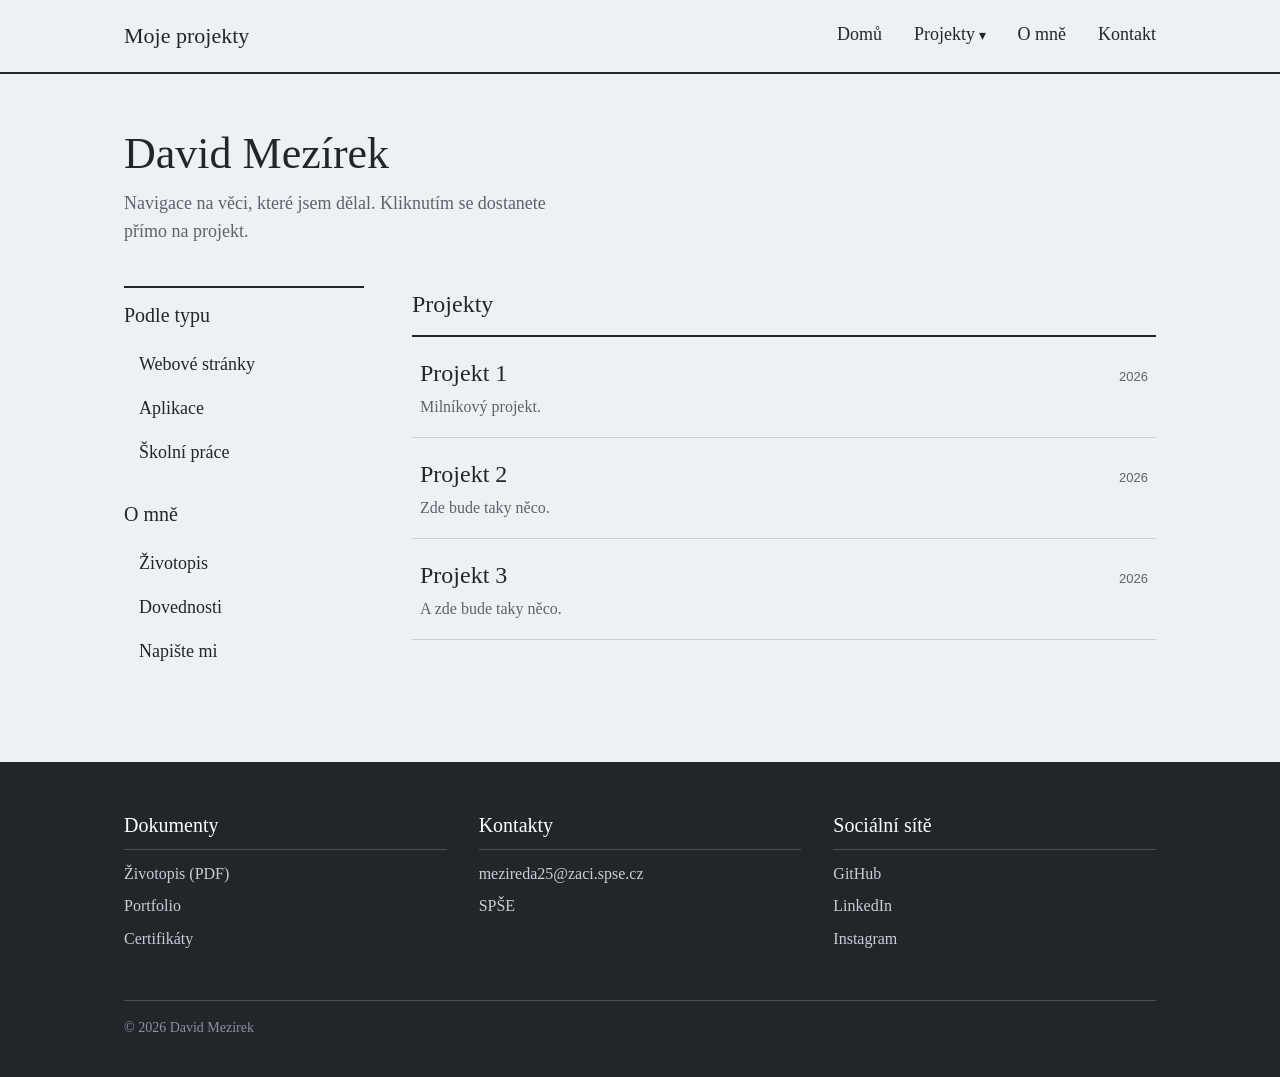
<file: index.html>
<!DOCTYPE html>
<html lang="cs">
<head>
    <meta charset="UTF-8">
    <meta name="viewport" content="width=device-width, initial-scale=1.0">
    <title>Moje projekty</title>
    <style>
        * { box-sizing: border-box; }

        body {
            margin: 0;
            font-family: Georgia, "Times New Roman", serif;
            font-size: 18px;
            line-height: 1.55;
            color: #22262b;
            background: #eef1f4;
        }

        a { color: inherit; }

        .wrap {
            max-width: 1080px;
            margin: 0 auto;
            padding: 0 24px;
        }

       

        header {
            border-bottom: 2px solid #22262b;
            position: relative;
            z-index: 10;
        }

        header .wrap {
            display: flex;
            align-items: center;
            justify-content: space-between;
            min-height: 72px;
            position: relative;
        }

        .logo {
            font-size: 22px;
            text-decoration: none;
        }

        
        .menu-toggle {
            position: absolute;
            opacity: 0;
            pointer-events: none;
        }

        .menu-btn {
            display: none;
            border: 2px solid #22262b;
            padding: 6px 12px;
            cursor: pointer;
            user-select: none;
        }

        .menu-toggle:focus-visible + .menu-btn {
            outline: 2px solid #22262b;
            outline-offset: 3px;
        }

        .main-nav > ul {
            list-style: none;
            margin: 0;
            padding: 0;
            display: flex;
            gap: 32px;
        }

        .main-nav li { position: relative; }

        .main-nav a {
            display: block;
            text-decoration: none;
            padding: 6px 0;
            border-bottom: 2px solid transparent;
        }

        .main-nav a:hover,
        .main-nav a:focus-visible {
            border-bottom-color: #22262b;
            outline: none;
        }

        
        .has-dropdown > a::after {
            content: " ▾";
            font-size: 14px;
        }

        .dropdown {
            list-style: none;
            margin: 0;
            padding: 8px 0;
            position: absolute;
            top: 100%;
            left: -16px;
            min-width: 220px;
            background: #ffffff;
            border: 2px solid #22262b;
            display: none;
        }

        .has-dropdown:hover > .dropdown,
        .has-dropdown:focus-within > .dropdown {
            display: block;
        }

        .dropdown a {
            padding: 8px 16px;
            border-bottom: none;
        }

        .dropdown a:hover,
        .dropdown a:focus-visible {
            background: #eef1f4;
        }

        

        .hero {
            padding: 56px 0 40px;
        }

        .hero h1 {
            font-weight: normal;
            font-size: 44px;
            line-height: 1.1;
            margin: 0 0 12px;
        }

        .hero p {
            margin: 0;
            max-width: 52ch;
            color: #5b636c;
        }

        

        .layout {
            display: grid;
            grid-template-columns: 240px 1fr;
            grid-template-areas: "sidebar content";
            gap: 48px;
            align-items: start;
            margin-bottom: 64px;
        }

        .layout > main { grid-area: content; min-width: 0; }
        .layout > aside { grid-area: sidebar; }

        main h2,
        aside h2 {
            font-weight: normal;
            font-size: 24px;
            margin: 0 0 12px;
        }

        .projects {
            list-style: none;
            padding: 0;
            margin: 0;
            border-top: 2px solid #22262b;
        }

        .projects li { border-bottom: 1px solid #c9ced4; }

        .projects a {
            display: grid;
            grid-template-columns: 1fr auto;
            align-items: baseline;
            gap: 24px;
            padding: 18px 8px;
            text-decoration: none;
        }

        .projects a:hover,
        .projects a:focus-visible {
            background: #ffffff;
            outline: none;
        }

        .projects .name { font-size: 24px; }

        .projects .desc {
            display: block;
            font-size: 16px;
            color: #5b636c;
            margin-top: 2px;
        }

        .projects .tag {
            font-family: Arial, Helvetica, sans-serif;
            font-size: 13px;
            color: #5b636c;
            white-space: nowrap;
        }

    

        .side-nav {
            border-top: 2px solid #22262b;
            padding-top: 12px;
        }

        .side-nav h2 { font-size: 20px; }

        .side-nav ul {
            list-style: none;
            margin: 0 0 24px;
            padding: 0;
        }

        .side-nav a {
            display: block;
            padding: 8px 12px;
            text-decoration: none;
            border-left: 3px solid transparent;
        }

        .side-nav a:hover,
        .side-nav a:focus-visible {
            background: #ffffff;
            border-left-color: #22262b;
            outline: none;
        }

        

        footer {
            background: #22262b;
            color: #c9ced4;
            padding: 48px 0 24px;
            font-size: 16px;
        }

        .footer-cols {
            display: grid;
            grid-template-columns: repeat(3, 1fr);
            gap: 32px;
        }

        footer h3 {
            color: #ffffff;
            font-weight: normal;
            font-size: 20px;
            margin: 0 0 12px;
            padding-bottom: 8px;
            border-bottom: 1px solid #4a5058;
        }

        footer ul {
            list-style: none;
            margin: 0;
            padding: 0;
        }

        footer li { margin-bottom: 8px; }

        footer a { text-decoration: none; }

        footer a:hover,
        footer a:focus-visible {
            color: #ffffff;
            text-decoration: underline;
            outline: none;
        }

        .copyright {
            margin-top: 40px;
            padding-top: 16px;
            border-top: 1px solid #4a5058;
            font-size: 14px;
            color: #8a929b;
        }

        

        @media (max-width: 767px) {
            .menu-btn { display: block; }

            .main-nav {
                position: absolute;
                top: 100%;
                left: 0;
                right: 0;
                background: #eef1f4;
                border-bottom: 2px solid #22262b;
                display: none;
            }

            .menu-toggle:checked ~ .main-nav { display: block; }

            .main-nav > ul {
                flex-direction: column;
                gap: 0;
                padding: 8px 24px 16px;
            }

            .main-nav a { padding: 12px 0; }

            
            .has-dropdown > a::after { content: ""; }

            .dropdown {
                display: block;
                position: static;
                border: none;
                background: none;
                padding: 0 0 0 16px;
                min-width: 0;
            }

            .dropdown a { padding: 8px 0; }

            .hero { padding: 40px 0 28px; }
            .hero h1 { font-size: 34px; }

            
            .layout {
                grid-template-columns: 1fr;
                grid-template-areas:
                    "content"
                    "sidebar";
                gap: 40px;
            }

            .projects a { grid-template-columns: 1fr; gap: 6px; }

            .footer-cols { grid-template-columns: 1fr; }
        }
    </style>
</head>
<body>

    <header>
        <div class="wrap">
            <a class="logo" href="#">Moje projekty</a>

            <input type="checkbox" id="menu-toggle" class="menu-toggle">
            <label for="menu-toggle" class="menu-btn">Menu</label>

            <nav class="main-nav" aria-label="Hlavní navigace">
                <ul>
                    <li><a href="#">Domů</a></li>
                    <li class="has-dropdown">
                        <a href="#projekty">Projekty</a>
                        <ul class="dropdown">
                            <li><a href="hlavní.html">Projekt 1</a></li>
                            <li><a href="#projekt-2">Projekt 2</a></li>
                            <li><a href="#projekt-3">Projekt 3</a></li>
                        </ul>
                    </li>
                    <li><a href="#o-mne">O mně</a></li>
                    <li><a href="#kontakt">Kontakt</a></li>
                </ul>
            </nav>
        </div>
    </header>

    <div class="wrap">

        <section class="hero">
            <h1>David Mezírek</h1>
            <p>Navigace na věci, které jsem dělal. Kliknutím se dostanete přímo na projekt.</p>
        </section>

        <div class="layout">

            <main id="projekty">
                <h2>Projekty</h2>
                <ul class="projects">

                    <li id="projekt-1">
                        <a href="hlavní.html">
                            <span>
                                <span class="name">Projekt 1</span>
                                <span class="desc">Milníkový projekt.</span>
                            </span>
                            <span class="tag">2026</span>
                        </a>
                    </li>

                    <li id="projekt-2">
                        <a href="">
                            <span>
                                <span class="name">Projekt 2</span>
                                <span class="desc">Zde bude taky něco.</span>
                            </span>
                            <span class="tag">2026</span>
                        </a>
                    </li>

                    <li id="projekt-3">
                        <a href="">
                            <span>
                                <span class="name">Projekt 3</span>
                                <span class="desc">A zde bude taky něco.</span>
                            </span>
                            <span class="tag">2026</span>
                        </a>
                    </li>

                </ul>
            </main>

            <aside>
                <nav class="side-nav" aria-label="Sekundární navigace">
                    <h2>Podle typu</h2>
                    <ul>
                        <li><a href="#">Webové stránky</a></li>
                        <li><a href="#">Aplikace</a></li>
                        <li><a href="#">Školní práce</a></li>
                    </ul>

                    <h2 id="o-mne">O mně</h2>
                    <ul>
                        <li><a href="#">Životopis</a></li>
                        <li><a href="#">Dovednosti</a></li>
                        <li><a href="#kontakt">Napište mi</a></li>
                    </ul>
                </nav>
            </aside>

        </div>
    </div>

    <footer id="kontakt">
        <div class="wrap">
            <div class="footer-cols">

                <section>
                    <h3>Dokumenty</h3>
                    <ul>
                        <li><a href="#">Životopis (PDF)</a></li>
                        <li><a href="#">Portfolio</a></li>
                        <li><a href="#">Certifikáty</a></li>
                    </ul>
                </section>

                <section>
                    <h3>Kontakty</h3>
                    <ul>
                        <li><a href="mailto:mezireda25@zaci.spse.cz">mezireda25@zaci.spse.cz</a></li>
                        <li>SPŠE</li>
                    </ul>
                </section>

                <section>
                    <h3>Sociální sítě</h3>
                    <ul>
                        <li><a href="https://github.com/" target="_blank" rel="noopener noreferrer">GitHub</a></li>
                        <li><a href="https://www.linkedin.com/" target="_blank" rel="noopener noreferrer">LinkedIn</a></li>
                        <li><a href="https://www.instagram.com/" target="_blank" rel="noopener noreferrer">Instagram</a></li>
                    </ul>
                </section>

            </div>

            <p class="copyright">© 2026 David Mezírek</p>
        </div>
    </footer>

</body>
</html>
</file>
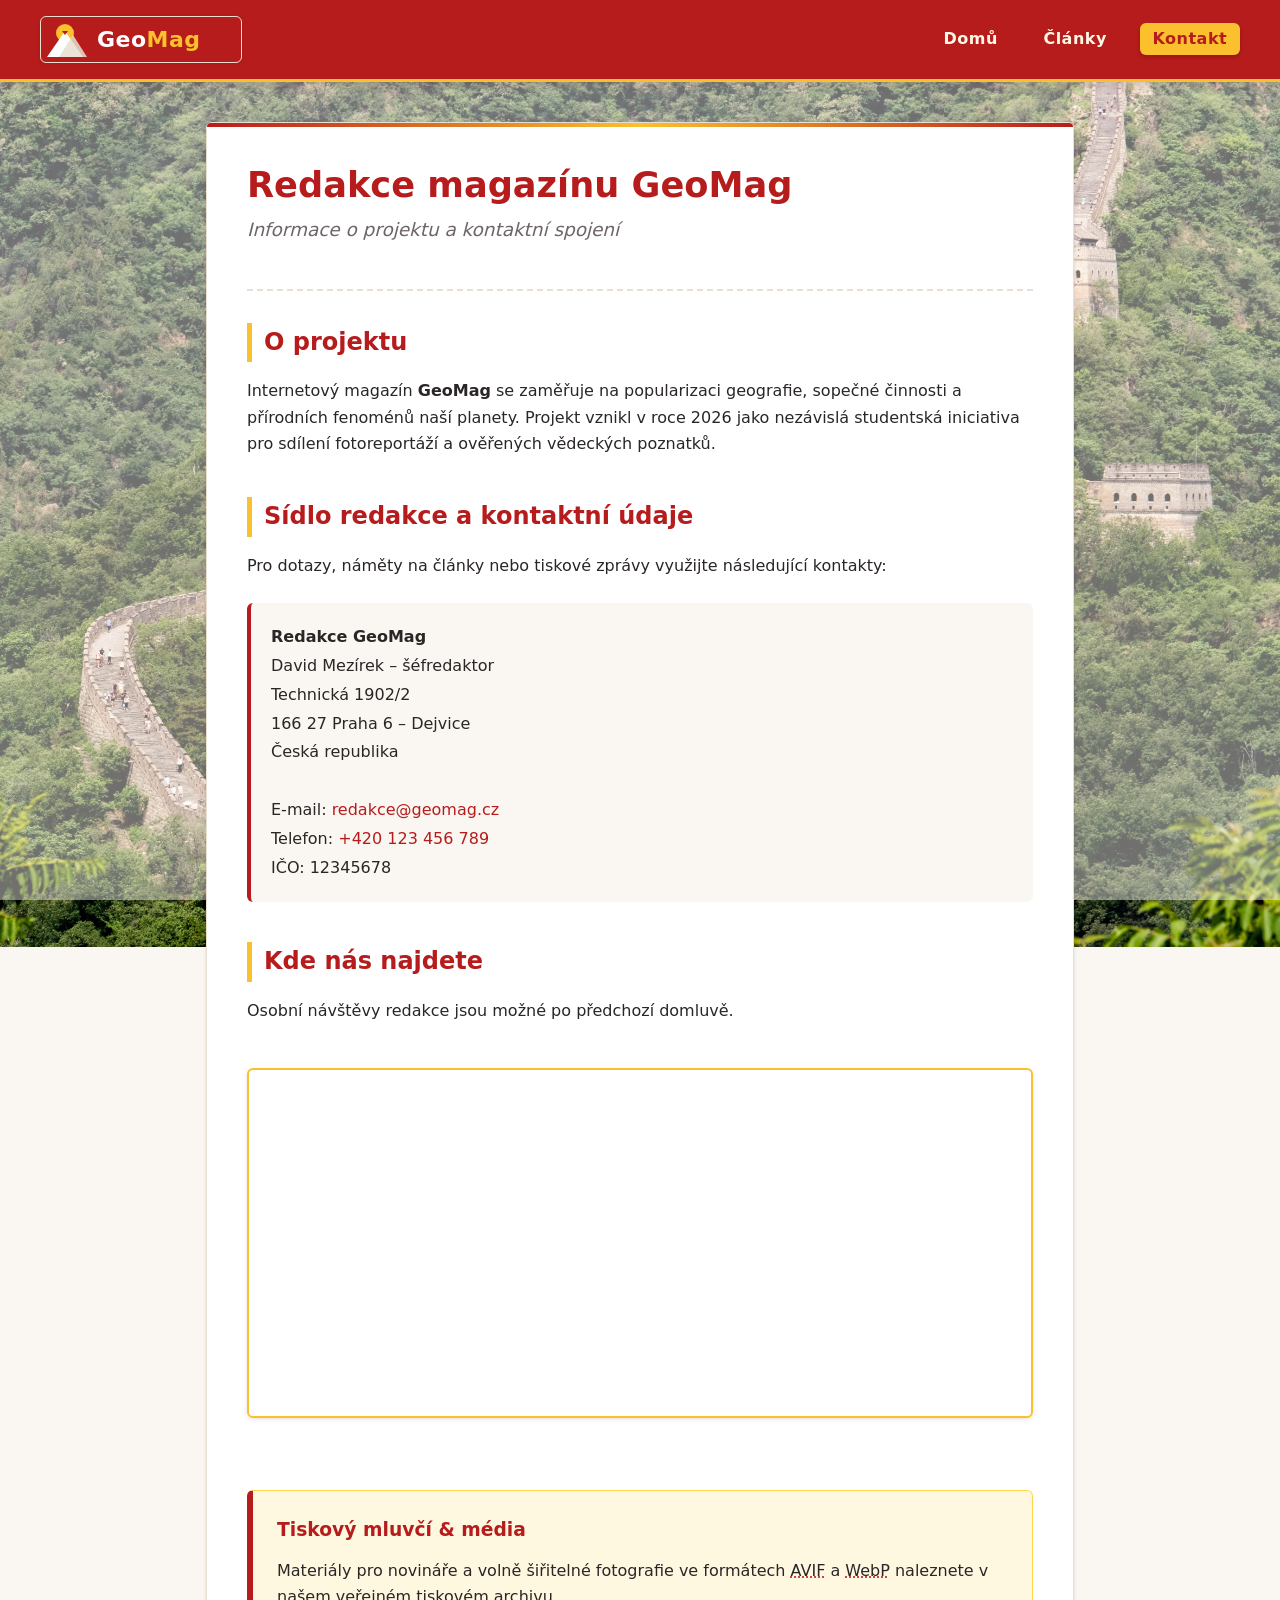
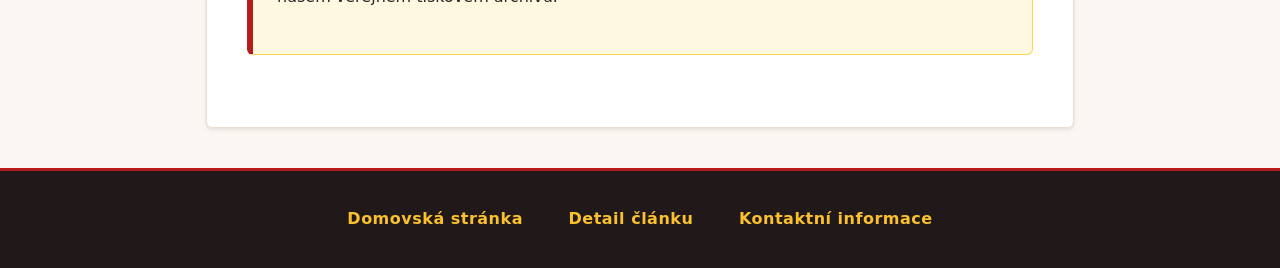
<file: kontakty.html>
<!DOCTYPE html>
<html lang="cs">
<head>
  <meta charset="UTF-8">
  <meta name="viewport" content="width=device-width, initial-scale=1.0">
  <title>Kontakty a redakce | GeoMag</title>
  <link rel="stylesheet" href="grafika2.css">
</head>
<body>

  
  <header>
    <a href="index.html">
      <img src="logo.svg" alt="GeoMag Logo" class="site-logo">
       
    </a>

    <nav aria-label="Hlavní navigace">
      <ul>
        <li><a href="index.html">Domů</a></li>
        <li><a href="hlavní.html">Články</a></li>
        <li><a href="kontakty.html" aria-current="page">Kontakt</a></li>
      </ul>
    </nav>
  </header>

  
  <main>
    <article>
      
      <header>
        <hgroup>
          <h1>Redakce magazínu GeoMag</h1>
          <p>Informace o projektu a kontaktní spojení</p>
        </hgroup>
      </header>

      
      <section>
        <h2>O projektu</h2>
        <p>
          Internetový magazín <strong>GeoMag</strong> se zaměřuje na popularizaci geografie, 
          sopečné činnosti a přírodních fenoménů naší planety. Projekt vznikl v roce 
          <time datetime="2026">2026</time> jako nezávislá studentská iniciativa pro sdílení 
          fotoreportáží a ověřených vědeckých poznatků.
        </p>
      </section>

      
      <section>
        <h2>Sídlo redakce a kontaktní údaje</h2>
        <p>Pro dotazy, náměty na články nebo tiskové zprávy využijte následující kontakty:</p>

        <address>
          <strong>Redakce GeoMag</strong><br>
          David Mezírek – šéfredaktor<br>
          Technická 1902/2<br>
          166 27 Praha 6 – Dejvice<br>
          Česká republika<br><br>
          E-mail: <a href="mailto:redakce@geomag.cz">redakce@geomag.cz</a><br>
          Telefon: <a href="tel:+420123456789">+420 123 456 789</a><br>
          IČO: 12345678 
        </address>
      </section>

      
      <section>
        <h2>Kde nás najdete</h2>
        <p>Osobní návštěvy redakce jsou možné po předchozí domluvě.</p>
        
       
        <iframe 
          width="100%" 
          height="350" 
          src="https://www.openstreetmap.org/export/embed.html?bbox=14.3850%2C50.0980%2C14.4000%2C50.1060&amp;layer=mapnik" 
          title="Mapa sídla redakce GeoMag">
        </iframe>
      </section>

      
      <aside>
        <h3>Tiskový mluvčí &amp; média</h3>
        <p>
          Materiály pro novináře a volně šiřitelné fotografie ve formátech 
          <abbr title="AV1 Image File Format">AVIF</abbr> a 
          <abbr title="Web Picture format">WebP</abbr> naleznete v našem 
          veřejném tiskovém archivu.
        </p>
      </aside>

    </article>
  </main>

  <footer>
    
    <nav aria-label="Mapa webu">
      <ul>
        <li><a href="index.html">Domovská stránka</a></li>
        <li><a href="hlavní.html">Detail článku</a></li>
        <li><a href="kontakty.html">Kontaktní informace</a></li>
      </ul>
    </nav>
  </footer>

</body>
</html>
</file>
<file: grafika2.css>
*, *::before, *::after {
  box-sizing: border-box;
  margin: 0;
  padding: 0;
}

:root {
  --primary: #b71c1c;         
  --primary-hover: #8e0000;
  --accent-gold: #fbc02d;     
  --bg-body: #faf7f2;         
  --surface: #ffffff;         
  --text-main: #2b2626;       
  --text-muted: #6e6565;
  --border: #e8ded1;
  --aside-bg: #fff8e1;
  --aside-border: #ffd54f;
  --shadow-1: 0 2px 5px rgba(90, 20, 20, 0.08), 0 1px 3px rgba(0, 0, 0, 0.05);
  --shadow-2: 0 4px 10px rgba(90, 20, 20, 0.15);
  --radius: 6px;
}

body {
  font-family: system-ui, -apple-system, "Segoe UI", Roboto, "Noto Serif", Georgia, serif;
  line-height: 1.65;
  color: var(--text-main);
  background-color: var(--bg-body);
  display: flex;
  flex-direction: column;
  min-height: 100vh;


font-family: system-ui, -apple-system, "Segoe UI", Roboto, "Noto Serif", Georgia, serif;
  line-height: 1.65;
  color: var(--text-main);

  /* --- ZDE JE OBRÁZEK NA POZADÍ --- */
  background-color: var(--bg-body);
  background-image: 
    linear-gradient(rgba(250, 247, 242, 0.45), rgba(250, 247, 242, 0.45)),
    url('chinese\ .webp');
  background-size: cover;
  background-position: center top;
  background-attachment: fixed;
  background-repeat: no-repeat;
  /* -------------------------------- */

  display: flex;
  flex-direction: column;
  min-height: 100vh;

}


body > header {
  background-color: var(--primary);
  border-bottom: 3px solid var(--accent-gold);
  box-shadow: var(--shadow-2);
  padding: 1rem 2.5rem;
  display: flex;
  justify-content: space-between;
  align-items: center;
  position: sticky;
  top: 0;
  z-index: 100;
}

nav ul {
  list-style: none;
  display: flex;
  gap: 1.25rem;
}

nav a {
  text-decoration: none;
  color: #fff8e7;
  font-weight: 600;
  letter-spacing: 0.5px;
  padding: 0.4rem 0.8rem;
  border-radius: var(--radius);
  transition: all 0.2s ease;
}

nav a:hover {
  background-color: var(--primary-hover);
  color: var(--accent-gold);
}

nav a[aria-current="page"] {
  background-color: var(--accent-gold);
  color: var(--primary);
  box-shadow: 0 2px 4px rgba(0, 0, 0, 0.2);
}


main {
  flex: 1;
  max-width: 900px;
  width: 100%;
  margin: 2.5rem auto;
  padding: 0 1rem;
}

article {
  background-color: var(--surface);
  border-radius: var(--radius);
  border: 1px solid var(--border);
  box-shadow: var(--shadow-1);
  padding: 2.5rem;
  position: relative;
}

article::before {
  content: "";
  position: absolute;
  top: 0;
  left: 0;
  right: 0;
  height: 4px;
  background: linear-gradient(90deg, var(--primary), var(--accent-gold), var(--primary));
  border-radius: var(--radius) var(--radius) 0 0;
}

article > header {
  border-bottom: 2px dashed var(--border);
  padding-bottom: 1.5rem;
  margin-bottom: 2rem;
}

hgroup h1 {
  font-size: 2.2rem;
  line-height: 1.25;
  color: var(--primary);
  margin-bottom: 0.5rem;
}

hgroup p {
  font-size: 1.15rem;
  color: var(--text-muted);
  font-style: italic;
}

article > header > p {
  font-size: 0.9rem;
  color: var(--text-muted);
  margin-top: 1rem;
}

section {
  margin-bottom: 2.5rem;
}

section h2 {
  font-size: 1.5rem;
  color: var(--primary);
  margin-bottom: 1rem;
  border-left: 5px solid var(--accent-gold);
  padding-left: 0.75rem;
}

p {
  margin-bottom: 1.2rem;
}


figure {
  margin: 1.8rem 0;
}

img {
  max-width: 100%;
  height: auto;
  display: block;
  border-radius: var(--radius);
  border: 1px solid var(--border);
  box-shadow: var(--shadow-1);
}

figcaption {
  font-size: 0.85rem;
  color: var(--text-muted);
  margin-top: 0.5rem;
  text-align: center;
}

iframe {
  width: 100%;
  max-width: 100%;
  border: 2px solid var(--accent-gold);
  border-radius: var(--radius);
  margin: 1.5rem 0;
  box-shadow: var(--shadow-1);
}

aside {
  background-color: var(--aside-bg);
  border: 1px solid var(--aside-border);
  border-left: 6px solid var(--primary);
  border-radius: var(--radius);
  padding: 1.5rem;
  margin: 2rem 0;
}

aside h3 {
  color: var(--primary);
  margin-bottom: 0.75rem;
}

dl dt {
  font-weight: bold;
  color: var(--primary-hover);
  margin-top: 0.75rem;
}

dl dd {
  margin-left: 1rem;
  margin-bottom: 0.5rem;
}


address {
  font-style: normal;
  background-color: var(--bg-body);
  border-left: 4px solid var(--primary);
  padding: 1.25rem;
  border-radius: var(--radius);
  margin: 1.5rem 0;
  line-height: 1.8;
}

address a {
  color: var(--primary);
  font-weight: 500;
  text-decoration: none;
}

address a:hover {
  text-decoration: underline;
  color: var(--primary-hover);
}

mark {
  background-color: #ffe082;
  color: #3e2723;
  padding: 0.1rem 0.35rem;
  border-radius: 2px;
}

abbr {
  text-decoration: underline dotted var(--primary);
  cursor: help;
}


body > footer {
  background-color: #211919;
  color: #efebe9;
  border-top: 3px solid var(--primary);
  padding: 2.2rem 1rem;
  margin-top: auto;
  text-align: center;
}

body > footer p {
  margin-bottom: 1rem;
}

body > footer nav ul {
  justify-content: center;
}

body > footer nav a {
  color: var(--accent-gold);
  text-decoration: none;
}

body > footer nav a:hover {
  text-decoration: underline;
  color: #ffffff;
}

@media (max-width: 600px) {
  body > header {
    flex-direction: column;
    gap: 1rem;
    padding: 1rem;
  }

  nav ul {
    flex-wrap: wrap;
    justify-content: center;
  }

  article {
    padding: 1.25rem;
  }

  hgroup h1 {
    font-size: 1.6rem;
  }


   .site-logo {
  width: 160px;
  height: auto;
  max-height: 40px;
  display: block;
  object-fit: contain; 
  }
}
</file>
